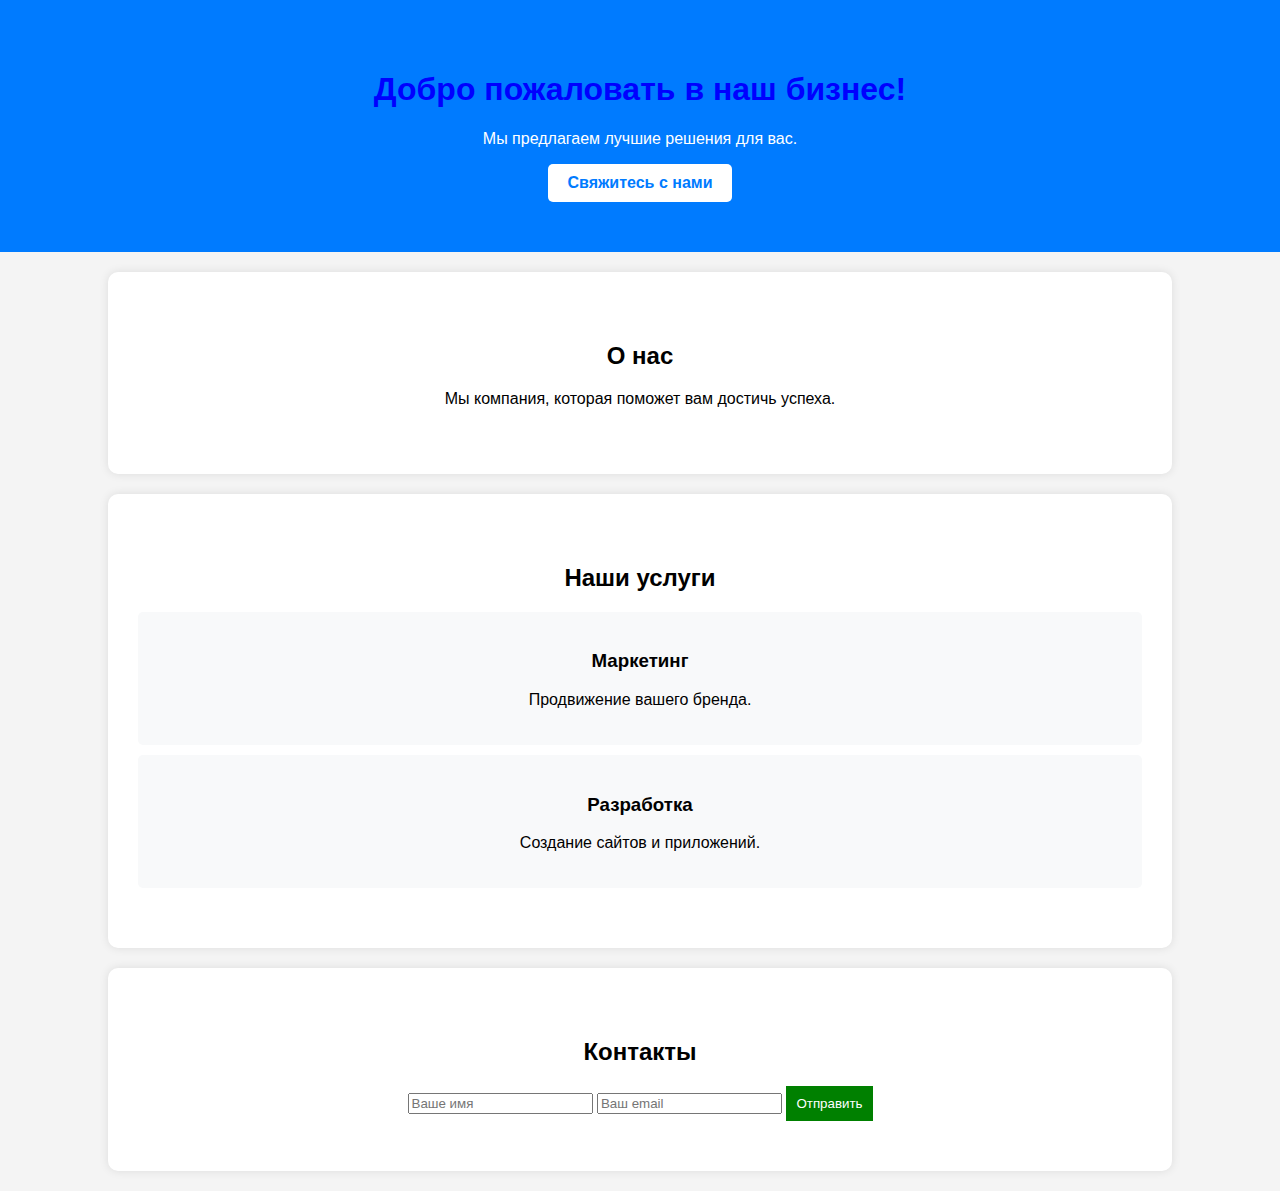
<file: index.html>
<!DOCTYPE html>
<html lang="ru">
<head>
    <meta charset="UTF-8">
    <meta name="viewport" content="width=device-width, initial-scale=1.0">
    <title>Бизнес-Сайт</title>
    <link rel="stylesheet" href="style.css">
    <script defer src="script.js"></script>
    <style>
        body {
            font-family: Arial, sans-serif;
            margin: 0;
            padding: 0;
            text-align: center;
            background: #f4f4f4;
        }
        .hero {
            background: #007bff;
            color: white;
            padding: 50px 20px;
        }
        .btn {
            display: inline-block;
            padding: 10px 20px;
            background: white;
            color: #007bff;
            text-decoration: none;
            font-weight: bold;
            border-radius: 5px;
        }
        .about, .services, .contact {
            padding: 50px 20px;
            background: white;
            margin: 20px auto;
            width: 80%;
            border-radius: 10px;
            box-shadow: 0 0 10px rgba(0, 0, 0, 0.1);
        }
        .service {
            background: #f8f9fa;
            padding: 20px;
            margin: 10px;
            border-radius: 5px;
            transition: transform 0.3s;
        }
        .service:hover {
            transform: scale(1.05);
        }
        .fade-in {
            opacity: 0;
            transform: translateY(20px);
            transition: opacity 0.6s, transform 0.6s;
        }
        .fade-in.show {
            opacity: 1;
            transform: translateY(0);
        }
    </style>
</head>
<body>
    <header class="hero">
        <h1 class="fade-in">Добро пожаловать в наш бизнес!</h1>
        <p class="fade-in delay">Мы предлагаем лучшие решения для вас.</p>
        <a href="#contact" class="btn">Свяжитесь с нами</a>
    </header>
    
    <section class="about">
        <h2>О нас</h2>
        <p>Мы компания, которая поможет вам достичь успеха.</p>
    </section>
    
    <section class="services">
        <h2>Наши услуги</h2>
        <div class="service fade-in">
            <h3>Маркетинг</h3>
            <p>Продвижение вашего бренда.</p>
        </div>
        <div class="service fade-in delay">
            <h3>Разработка</h3>
            <p>Создание сайтов и приложений.</p>
        </div>
    </section>
    
    <section id="contact" class="contact">
        <h2>Контакты</h2>
        <form>
            <input type="text" placeholder="Ваше имя" required>
            <input type="email" placeholder="Ваш email" required>
            <button type="submit">Отправить</button>
        </form>
    </section>
    
    <script>
        document.addEventListener("DOMContentLoaded", function() {
            let elements = document.querySelectorAll(".fade-in");
            let observer = new IntersectionObserver(entries => {
                entries.forEach(entry => {
                    if (entry.isIntersecting) {
                        entry.target.classList.add("show");
                    }
                });
            }, { threshold: 0.1 });
            elements.forEach(el => observer.observe(el));
        });
    </script>
</body>
</html>
</file>
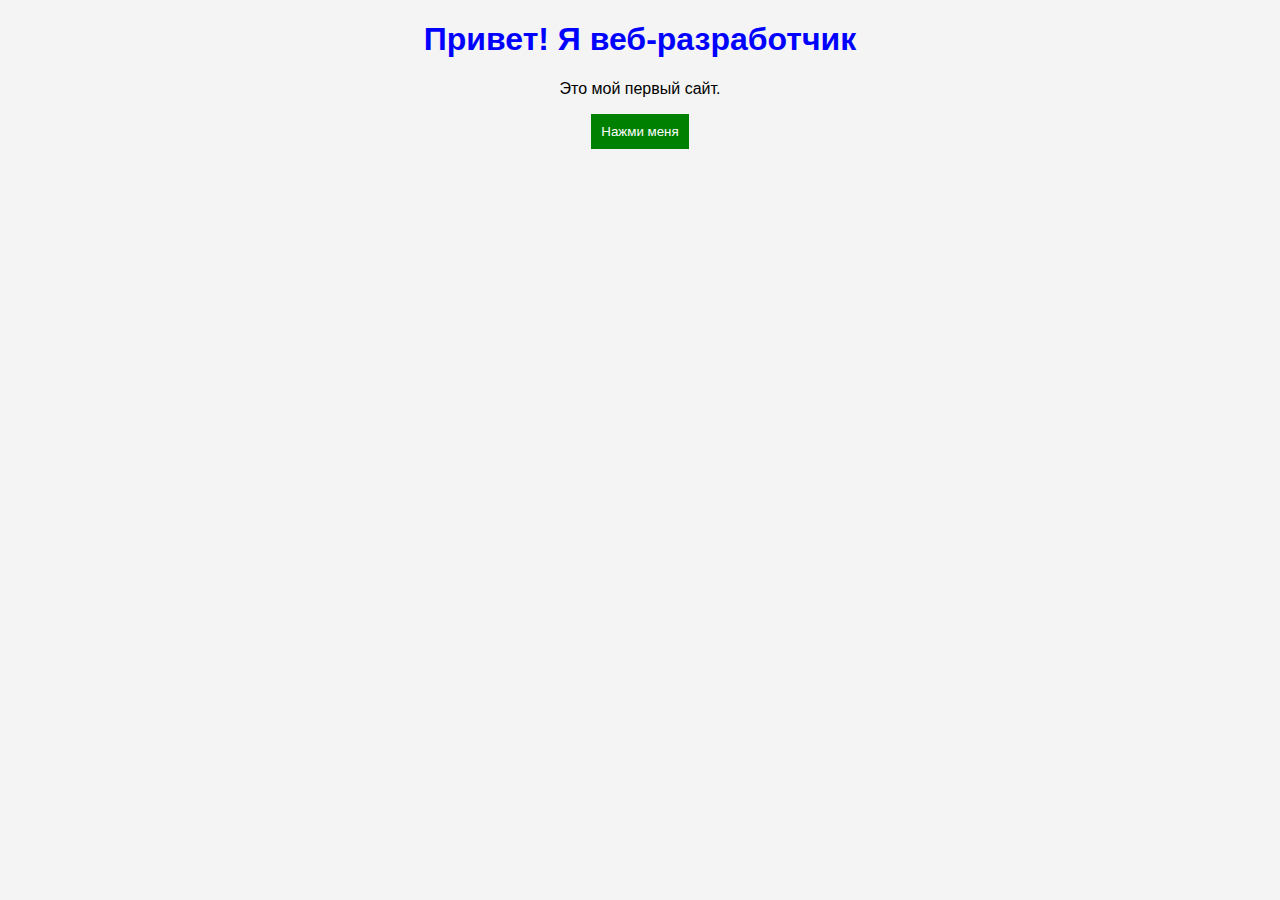
<file: мой сайт/index.html>
<!DOCTYPE html>
<html lang="ru">
<head>
    <meta charset="UTF-8">
    <meta name="viewport" content="width=device-width, initial-scale=1.0">
    <title>Мой первый сайт</title>
    <link rel="stylesheet" href="style.css">
</head>
<body>
    <h1>Привет! Я веб-разработчик</h1>
    <p>Это мой первый сайт.</p>
    <button onclick="sayHello()">Нажми меня</button>
    <script src="script.js"></script>
</body>
</html>
</file>
<file: style.css>
body {
    font-family: Arial, sans-serif;
    text-align: center;
    background-color: #f4f4f4;
}
h1 {
    color: blue;
}
button {
    padding: 10px;
    background: green;
    color: white;
    border: none;
    cursor: pointer;
}
</file>
<file: мой сайт/style.css>
body {
    font-family: Arial, sans-serif;
    text-align: center;
    background-color: #f4f4f4;
}
h1 {
    color: blue;
}
button {
    padding: 10px;
    background: green;
    color: white;
    border: none;
    cursor: pointer;
}
</file>
